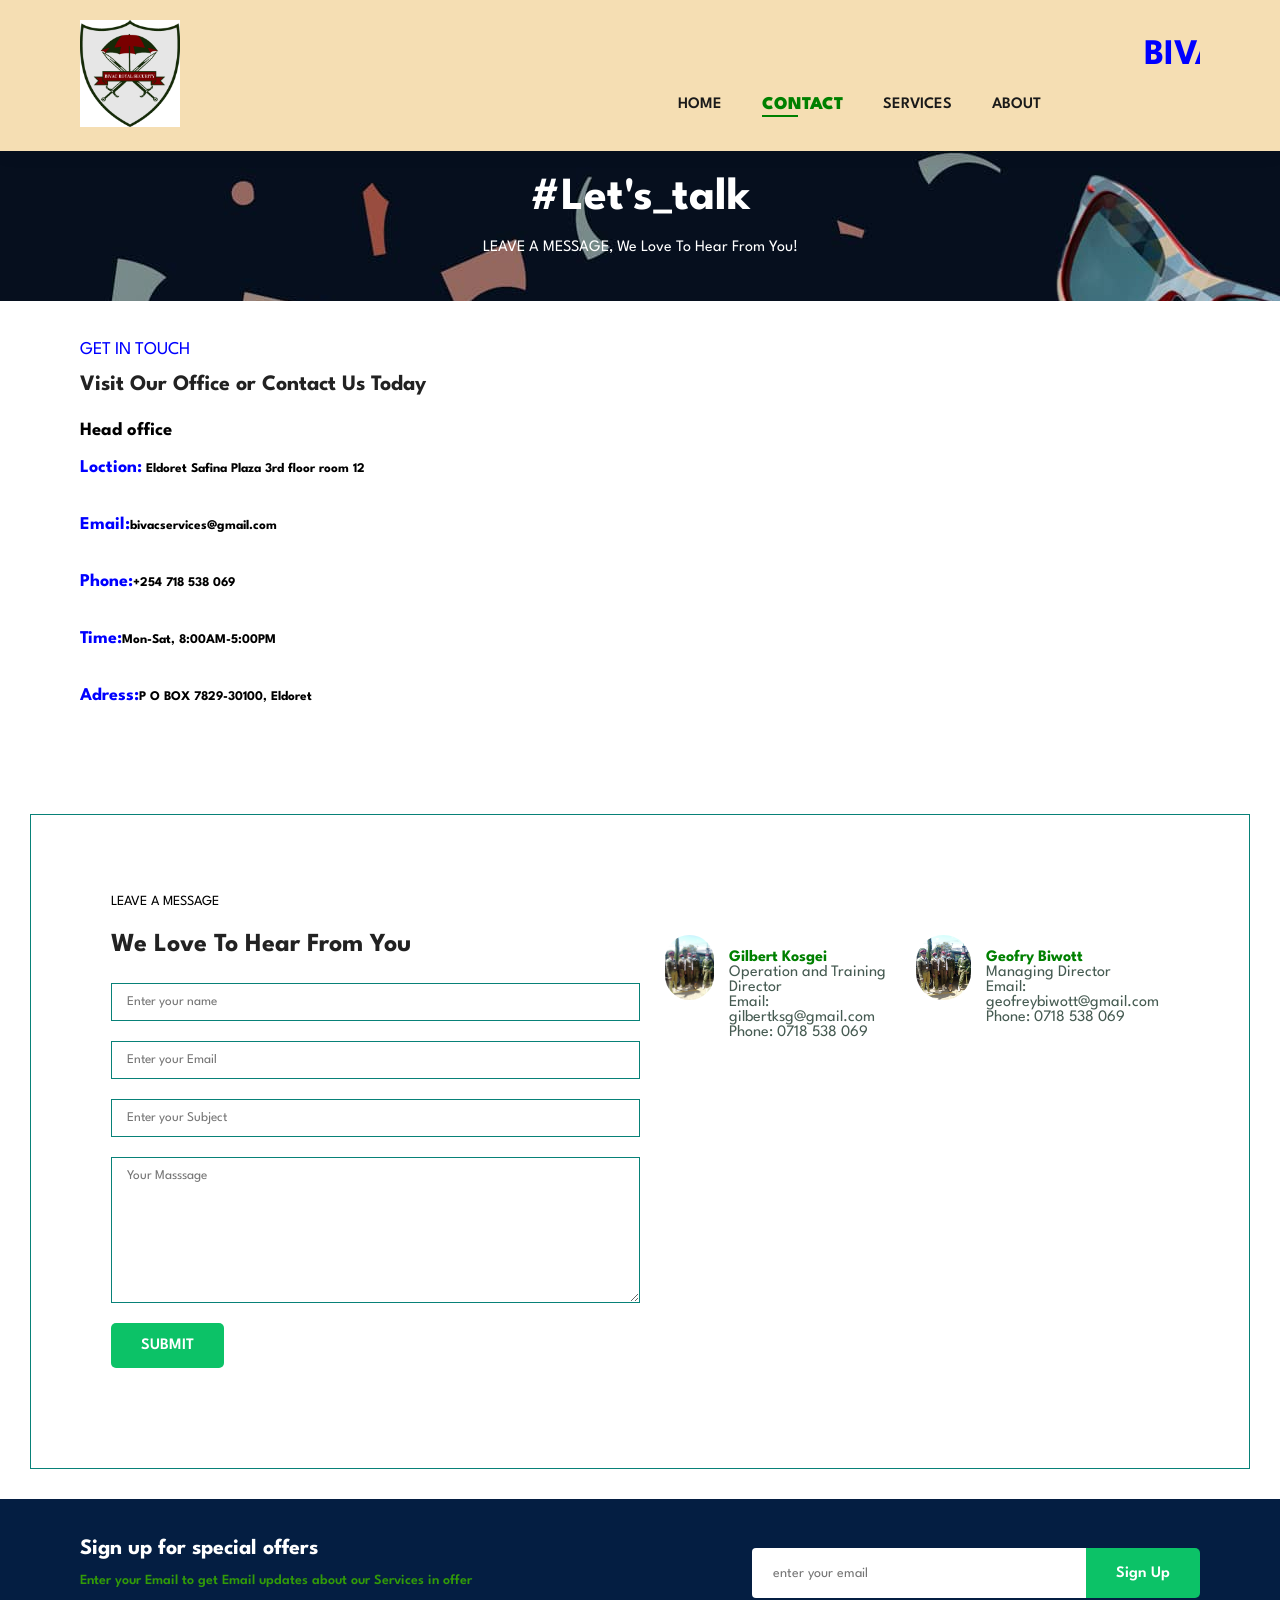
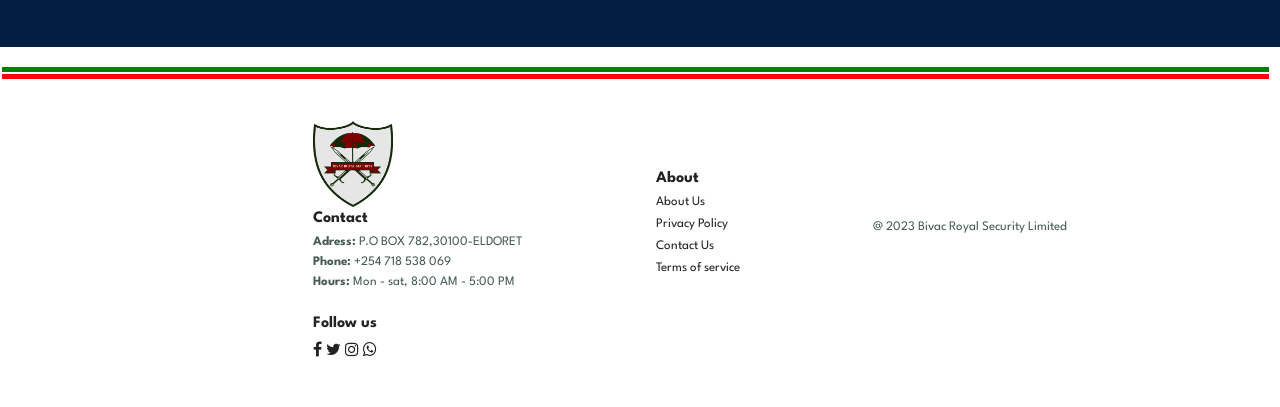
<file: contact.html>
<!DOCTYPE html>
<html lang="en">
<head>
	<meta charset="UTF-8">
	<meta http-equiv="X-UA-Compatible" content="IE=edge">
	<meta name="viewport" content="width=device-width, initial-scale=1.0">
	<title>BIVAC ROYAL SECURITY SERVICES</title>
	<link rel="stylesheet" href="index.css">
	<link rel="stylesheet" href="https://cdnjs.cloudflare.com/ajax/libs/font-awesome/4.7.0/css/font-awesome.min.css">
	

</head>
<body>

	<section id="header">
	<a href="#"> <img src="images/logo.jpg" alt="logo" class="logo"> </a>
	<div>
		<marquee><h3 class="head">BIVAC ROYAL SECURITY</h3></marquee>
		<ul id="navbar">
			<li><a  href="index.html">HOME</a></li>
			<li><a class="active" href="contact.html">CONTACT</a></li>
			<li><a href="services.html">SERVICES</a></li>
			<li><a  href="about.html">ABOUT</a></li>
			<button id="btn"><i class="fa fa-close"></i></button>
		</ul>
	</div>
	<div id="mobile">
		<i id="bar" class="fa fa-bars"></i>
	</div>
	</section>

	<section id="page-header" class="about-header">
	<h2>#Let's_talk</h2>
    <P>LEAVE A MESSAGE, We Love To Hear From You!</P>	
	</section>


	<section id="contact-details" class="section-p1">
        <div class="details">
            <span>GET IN TOUCH</span>
            <h2>Visit Our Office or Contact Us Today</h2>
            <h3>Head office</h3>
            <div>
                <li>
                    <h5> <span>Loction:</span> Eldoret Safina Plaza 3rd floor room 12</h5> 
                </li>
                <li>
                    <h5> <span>Email:</span>bivacservices@gmail.com</h5>
                </li>
                <li>
                    <h5> <span>Phone:</span>+254 718 538 069</h5>  
                </li>
                <li>
                    <h5> <span>Time:</span>Mon-Sat, 8:00AM-5:00PM</h5>
                </li>
                <li>
                    <h5> <span>Adress:</span>P O BOX 7829-30100, Eldoret</h5>
                </li>
            </div>
        </div>
        <div class="map">
            <iframe src="https://www.google.com/maps/embed?pb=!1m18!1m12!1m3!1d127669.09009932274!2d35.199170938538785!3d0.5119277801371441!2m3!1f0!2f0!3f0!3m2!1i1024!2i768!4f13.1!3m3!1m2!1s0x178101ae37f9f535%3A0xe2db337df0fc0820!2sEldoret!5e0!3m2!1sen!2ske!4v1676639244586!5m2!1sen!2ske" width="600" height="450" style="border:0;" allowfullscreen="" loading="lazy" referrerpolicy="no-referrer-when-downgrade"></iframe>
        </div>
	</section>

	<section id="form-details">
		<form onsubmit="sendEmail(); reset(); return false;">
			<span>LEAVE A MESSAGE</span>
			<h2>We Love To Hear From You</h2>
			<input id="name" type="text" placeholder="Enter your name" required>
			<input id="email" type="email" placeholder="Enter your Email" required>
			<input id="message" type="text" placeholder="Enter your Subject" required>
			<textarea col="30" rows="10" placeholder="Your Masssage"></textarea>
			<button type="submit" class="normal">SUBMIT</button>
		</form>
		<div class="people">
			<img src="images/image2.jpeg" alt="">
			<p><span>Gilbert Kosgei</span>Operation and Training Director <br> Email: gilbertksg@gmail.com<br> Phone: 0718 538 069</p>
		</div>
		<div class="people">
			<img src="images/image2.jpeg" alt="">
			<p><span>Geofry Biwott</span>Managing Director <br> Email: geofreybiwott@gmail.com<br> Phone: 0718 538 069</p>
		</div>
	</section>

    <section id="newsletter" class="section-p1">
		<div class="newstext">
			<h4>Sign up for special offers</h4>
			<p>Enter your Email to get Email updates about our Services in offer</p>
		</div>
		<div id="mail" class="form">
			<input type="text" placeholder="enter your email">
			<button type="submit" class="normal">Sign Up</button>
		</div>
			
		</div>
		
			
	</section>

		<div class="zero"></div>
		<div class="two"></div>

	<footer class="section-p1">
		<div class="col">
			<img class="logo2" src="images/logo.jpg">
			<h4>Contact</h4>
			<p><strong>Adress: </strong >P.O BOX 782,30100-ELDORET</p>
			<p><strong>Phone:</strong>  +254 718 538 069</p>
			<p><strong>Hours:</strong> Mon - sat, 8:00 AM - 5:00 PM</p>
		
        <div class="follow">
			<h4>Follow us</h4>
			<div class="icon">
				<a href="#" class="fa fa-facebook"></a>
				<a href="#" class="fa fa-twitter"></a>
				<a href="#" class="fa fa-instagram"></a>
				<a href="#" class="fa fa-whatsapp"></a>
			</div>
		
		</div>
	</div>

	<div class="colum">
		<h4>About</h4>
		<a href="About.html">About Us</a>
		<a href="#">Privacy Policy</a>
		<a href="contact.html">Contact Us</a>
		<a href="terms.html">Terms of service</a>
	</div>

	<div class="copyright">
		<p>@ 2023 Bivac Royal Security Limited</p>
	</div>
	 </footer>
	 

	<script src="script.js"></script>
	<script src=" https://smtpjs.com/v3/smtp.js"></script>
</body>
</html>
</file>
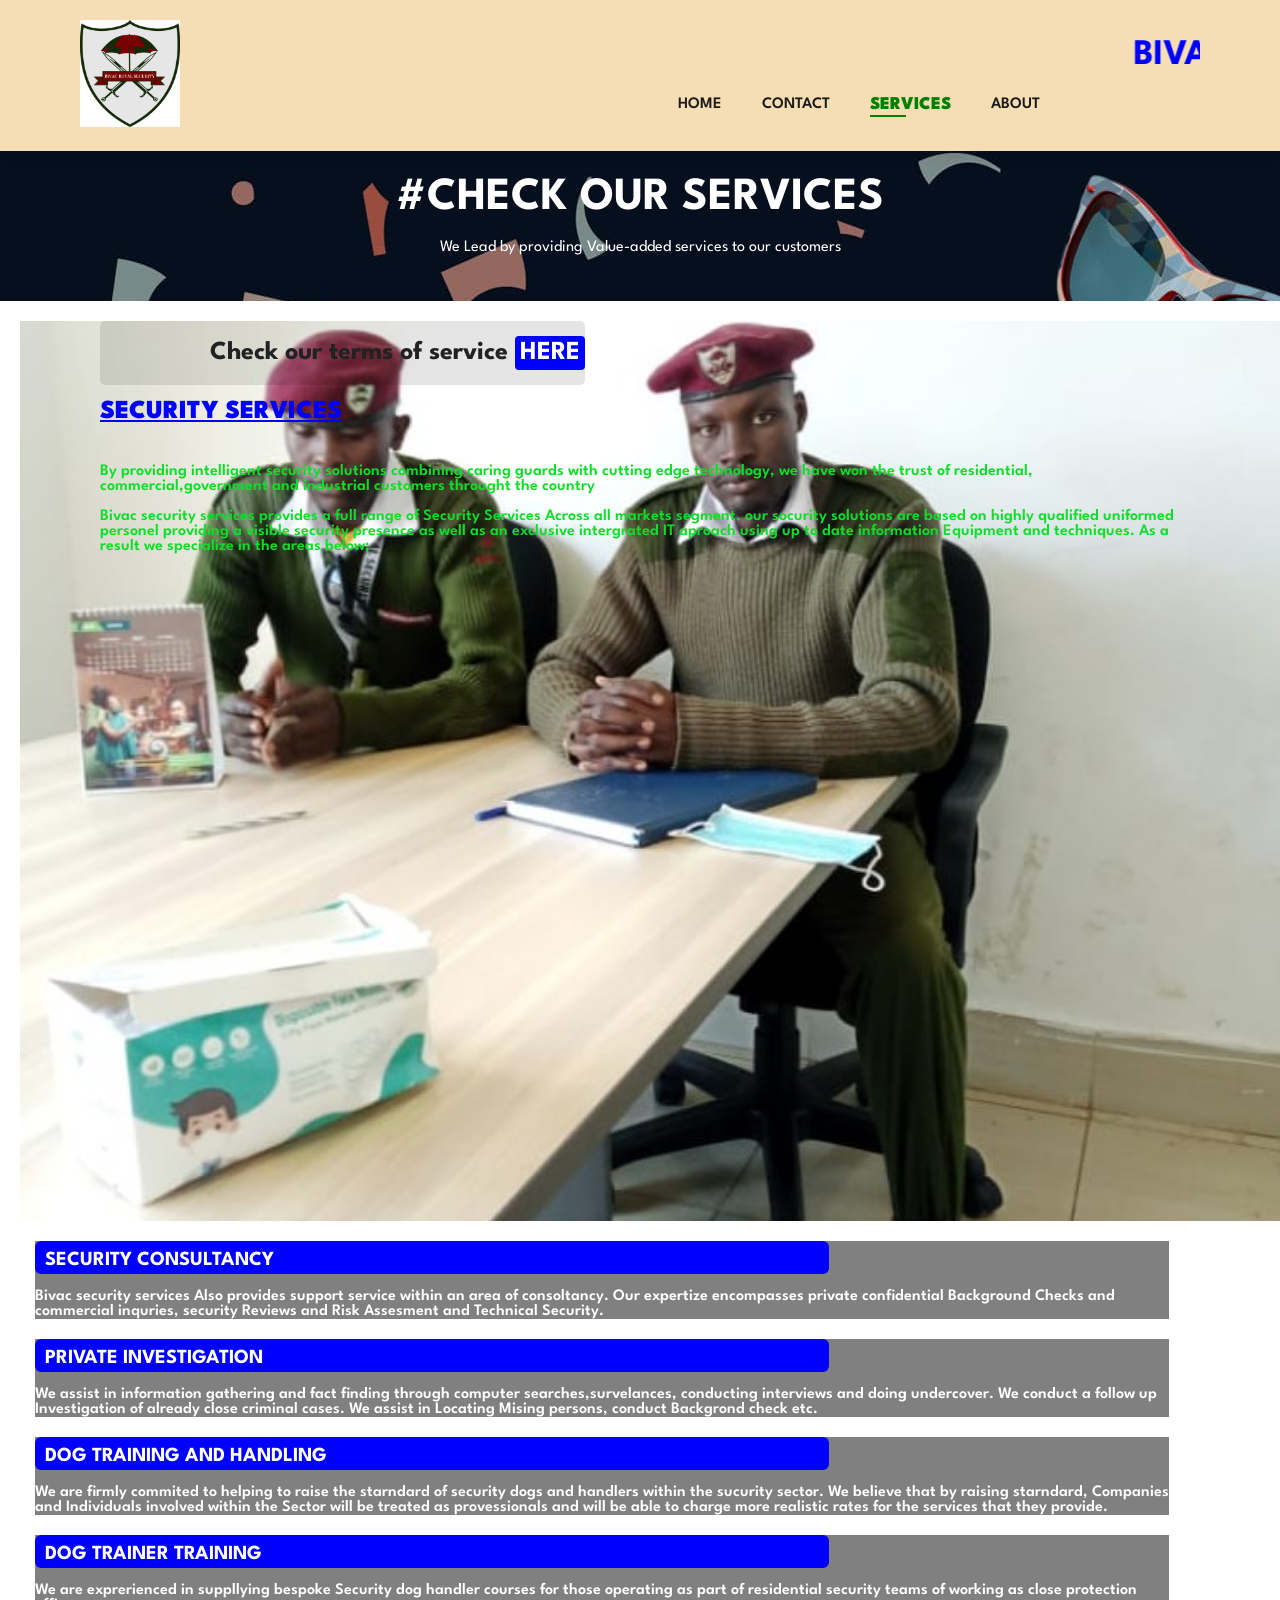
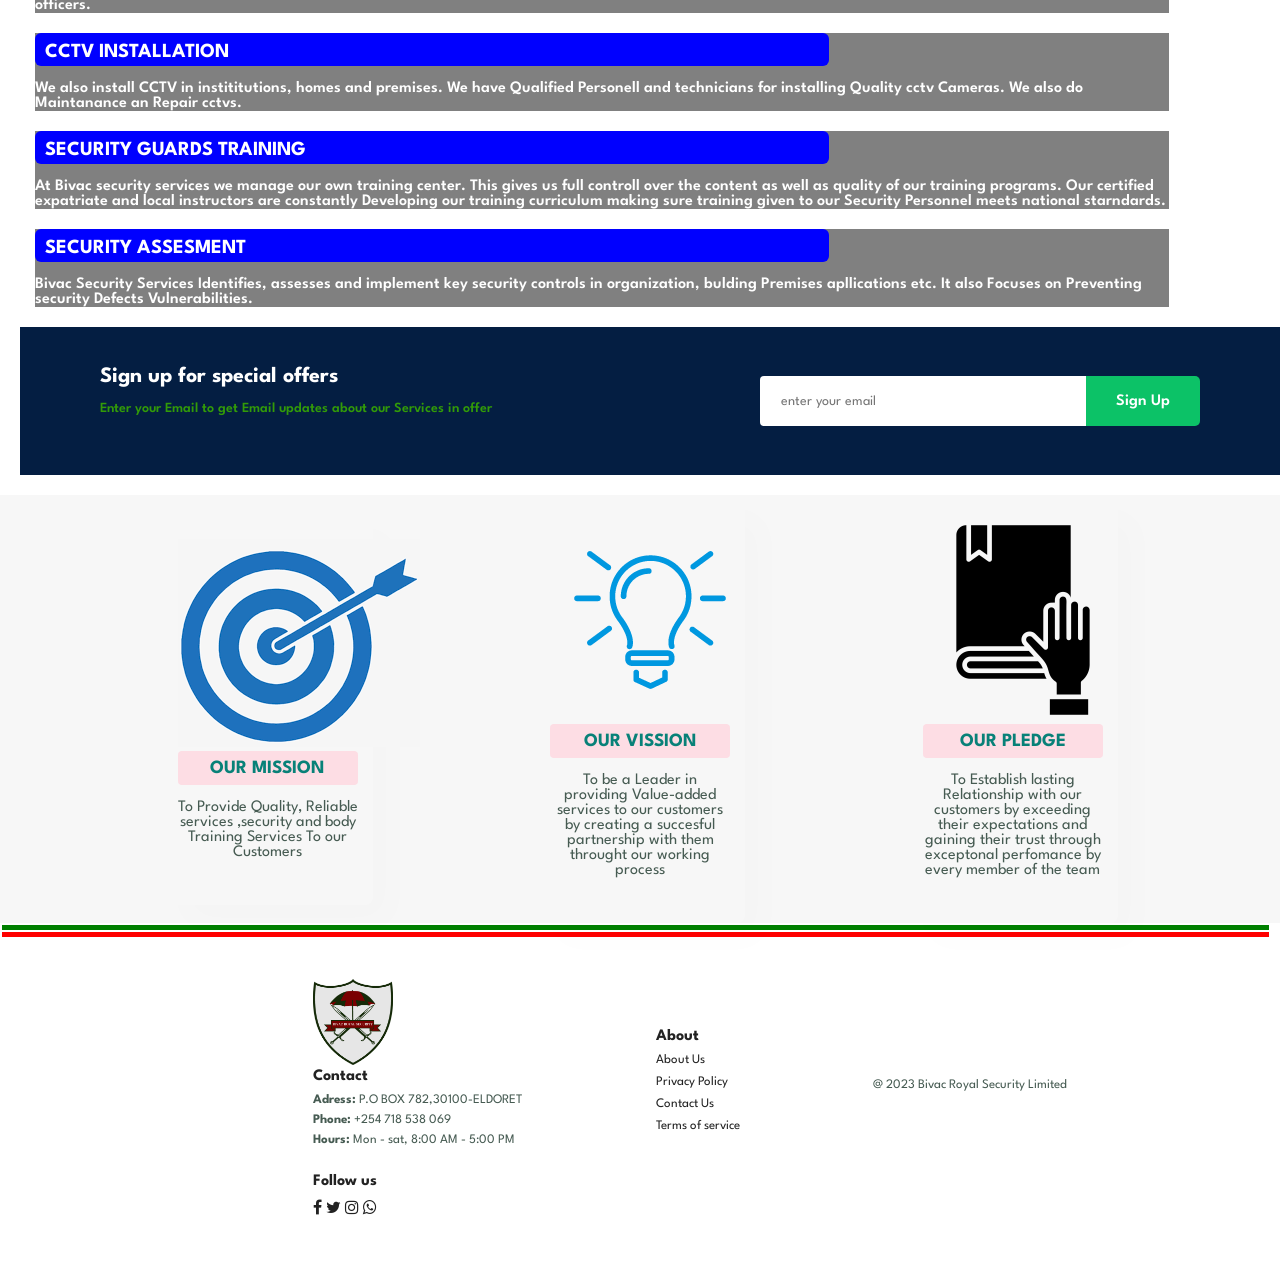
<file: services.html>
<!DOCTYPE html>
<html lang="en">
<head>
	<meta charset="UTF-8">
	<meta http-equiv="X-UA-Compatible" content="IE=edge">
	<meta name="viewport" content="width=device-width, initial-scale=1.0">
	<title>BIVAC ROYAL SECURITY SERVICES</title>
	<link rel="stylesheet" href="index.css">
	<link rel="stylesheet" href="https://cdnjs.cloudflare.com/ajax/libs/font-awesome/4.7.0/css/font-awesome.min.css">
	<link rel="stylesheet" href="https://cdnjs.cloudflare.com/ajax/libs/font-awesome/4.7.0/css/font-awesome.min.css">

</head>
<body>

	<section id="header">
	<a href="#"> <img src="images/logo.jpg" alt="logo" class="logo"> </a>
	<div>
		<marquee><h3 class="head">BIVAC ROYAL SECURITY</h3></marquee>
		<ul id="navbar">
			<li><a  href="index.html">HOME</a></li>
			<li><a href="contact.html">CONTACT</a></li>
			<li><a class="active" href="services.html">SERVICES</a></li>
			<li><a  href="about.html">ABOUT</a></li>
			<button id="btn"><i class="fa fa-close"></i></button>
		</ul>
	</div>
	<div id="mobile">
		<i id="bar" class="fa fa-bars"></i>
	</div>
	</section>

	<section id="page-header" class="about-header">
	<h2>#CHECK OUR SERVICES</h2>
		<p>We Lead by providing Value-added services to our customers</p>
	</section>

    <section id="services">
	<div class="service-head">
		<div class="check">
		<h1 >Check our terms of service <a href="terms.html">HERE</a></h1>
	</div>
        <h2>SECURITY SERVICES</h2>
	
        <P  style="color: rgb(13, 223, 41);">By providing intelligent security solutions combining  caring guards with cutting edge technology, we have won
            the trust of residential, commercial,government and industrial customers throught the country
            <br><br>
            Bivac security services provides a full range of Security Services Across all markets segment. our socurity
             solutions are based on highly qualified uniformed personel providing a visible security presence
             as well as an exclusive intergrated IT aproach using up to date information Equipment and techniques.
             As a result we specialize in the areas below;
        </P>
	</div>
        <div class="services-list">
            <h4>SECURITY CONSULTANCY</h4>
            <P> Bivac security services Also provides support service within an area of consoltancy. Our expertize 
                encompasses private confidential Background Checks and commercial inquries, security Reviews and Risk Assesment
                and Technical Security.
            </P>
        </div>
        <div class="services-list">
            <h4>PRIVATE INVESTIGATION</h4>
            <P> We assist in information gathering and fact finding through computer searches,survelances, conducting interviews and doing undercover.
                We conduct a follow up Investigation of already close criminal cases. We assist in Locating Mising persons, conduct Backgrond check etc.

            </P>
        </div>
        <div class="services-list">
            <h4>DOG TRAINING AND HANDLING</h4>
            <P> We are firmly commited to helping to raise the starndard of security dogs and handlers within the sucurity 
                sector. We believe that by raising starndard, Companies and Individuals involved within the Sector will be treated
                as provessionals and will be able to charge more realistic rates for the services that they provide.
            </P>
        </div>
        <div class="services-list">
            <h4>DOG TRAINER TRAINING</h4>
            <P> We are exprerienced in suppllying bespoke Security dog handler courses for those operating as part of
				residential security teams of working as close protection officers.

            </P>
        </div>
        <div class="services-list">
            <h4>CCTV INSTALLATION</h4>
            <P> We also install CCTV in instititutions, homes and premises. We have Qualified Personell
				and technicians for installing Quality cctv Cameras. We also do Maintanance an Repair cctvs.
            </P>
        </div>
        <div class="services-list">
            <h4>SECURITY GUARDS TRAINING</h4>
            <P> At Bivac security services we manage our own training center. This gives us full controll over 
                the content as well as quality of our training programs. Our certified expatriate and local instructors
                are constantly Developing our training curriculum making sure training given to our Security Personnel
                meets national starndards.
            </P>
        </div>
        <div class="services-list">
            <h4>SECURITY ASSESMENT</h4>
            <P> Bivac Security Services Identifies, assesses and implement key security controls in organization, bulding 
                Premises apllications etc. It also Focuses on Preventing security Defects Vulnerabilities.
            </P>
        </div>

		<section id="newsletter" class="section-p1">
		<div class="newstext">
			<h4>Sign up for special offers</h4>
			<p>Enter your Email to get Email updates about our Services in offer</p>
		</div>
		<div class="form">
			<input type="text" placeholder="enter your email">
			<button class="normal">Sign Up</button>
		</div>
	 </section>
        
    </section>

    <section id="mission">
		<div class="fe-box">
			<img class="mis" src="images/mission.png">
			<h3>OUR MISSION</h3>
			<P>To Provide Quality, Reliable services
				,security and body Training Services To our Customers
			</P>
		</div>
		<div class="fe-box">
			<img src="images/vission.jpg">
			<h3>OUR VISSION</h3>
			<p>To be a Leader in providing Value-added services to our customers by creating a 
				succesful partnership with them throught our working process
			</p>
			
		</div>
		<div class="fe-box">
			<img src="images/pledge.png">
			<h3>OUR PLEDGE</h3>
			<p>To Establish lasting Relationship with our customers by exceeding their expectations
				and gaining their trust through exceptonal perfomance by every member of the team
			</p>
			
	</section>

	<div class="zero"></div>
		<div class="two"></div>

	 <footer class="section-p1">
		<div class="col">
			<img class="logo2" src="images/logo.jpg">
			<h4>Contact</h4>
			<p><strong>Adress:</strong> P.O BOX 782,30100-ELDORET</p>
			<p><strong>Phone:</strong>  +254 718 538 069</p>
			<p><strong>Hours:</strong> Mon - sat, 8:00 AM - 5:00 PM</p>
		
        <div class="follow">
			<h4>Follow us</h4>
			<div class="icon">
				<a href="#" class="fa fa-facebook"></a>
				<a href="#" class="fa fa-twitter"></a>
				<a href="#" class="fa fa-instagram"></a>
				<a href="https://wa.link/ylx8cw" class="fa fa-whatsapp"></a>
			</div>
		
		</div>
	</div>

	<div class="colum">
		<h4>About</h4>
		<a href="About.html">About Us</a>
		<a href="#">Privacy Policy</a>
		<a href="contact.html">Contact Us</a>
		<a href="terms.html">Terms of service</a>
	</div>

	<div class="copyright">
		<p>@ 2023 Bivac Royal Security Limited</p>
	</div>
	 </footer>
	 
	 

	<script src="script.js"></script>
</body>
</html>
</file>
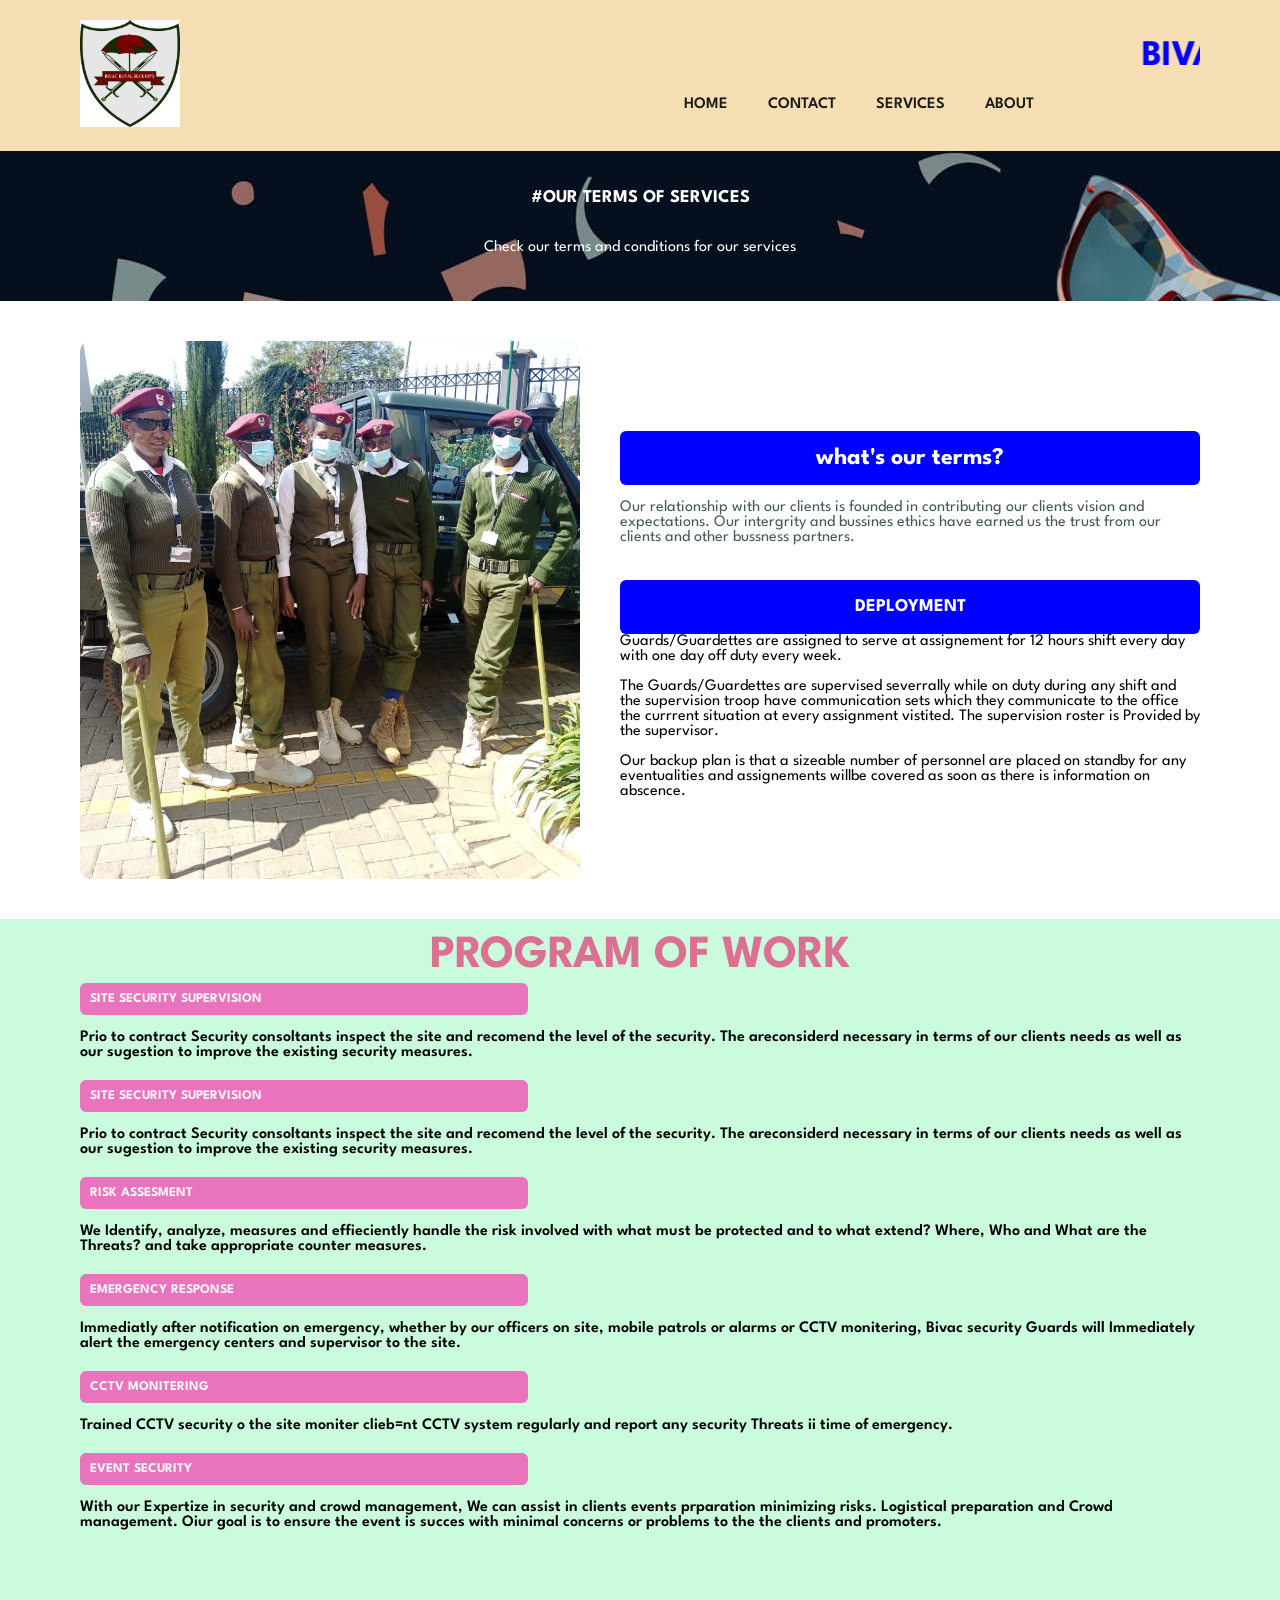
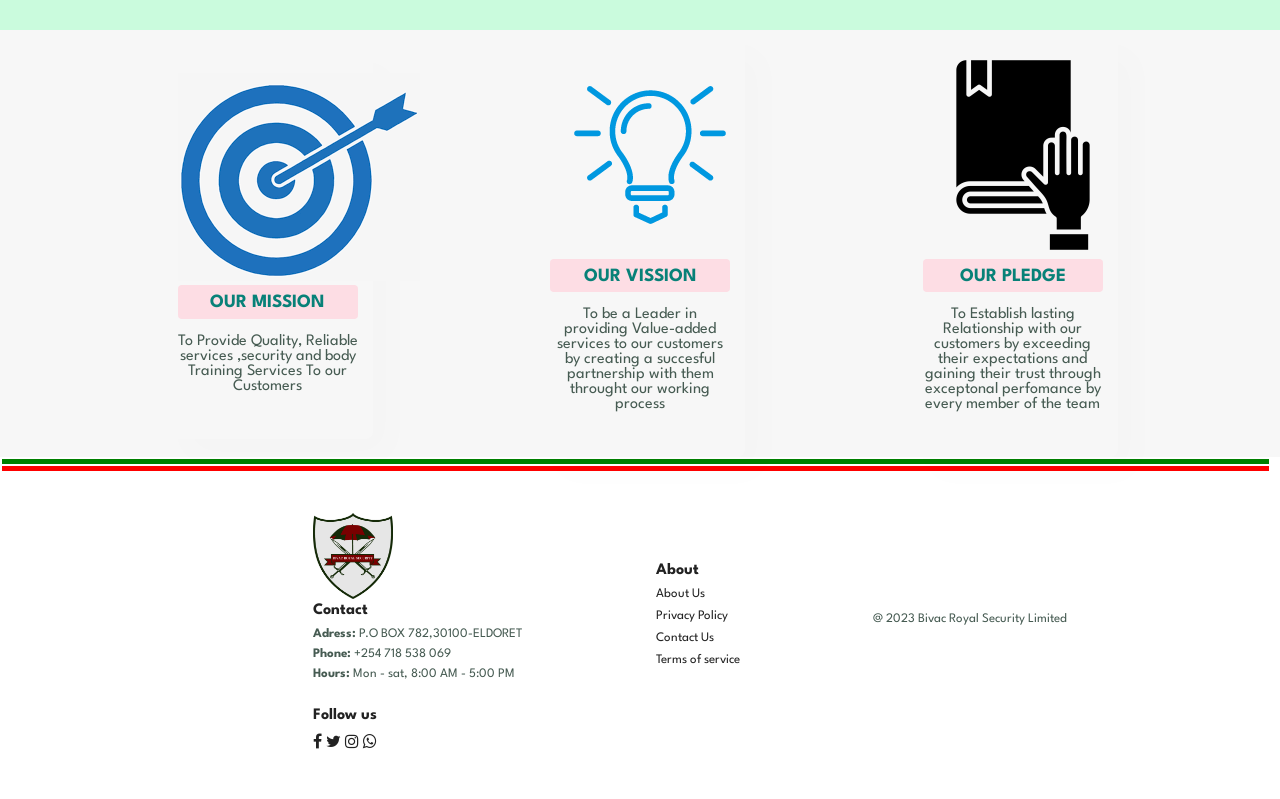
<file: terms.html>
<!DOCTYPE html>
<html lang="en">
<head>
	<meta charset="UTF-8">
	<meta http-equiv="X-UA-Compatible" content="IE=edge">
	<meta name="viewport" content="width=device-width, initial-scale=1.0">
	<title>BIVAC ROYAL SECURITY SERVICES</title>
	<link rel="stylesheet" href="index.css">
	<link rel="stylesheet" href="https://cdnjs.cloudflare.com/ajax/libs/font-awesome/4.7.0/css/font-awesome.min.css">
	<link rel="stylesheet" href="https://cdnjs.cloudflare.com/ajax/libs/font-awesome/4.7.0/css/font-awesome.min.css">

</head>
<body>

	<section id="header">
	<a href="#"> <img src="images/logo.jpg" alt="logo" class="logo"> </a>
	<div>
		<marquee><h3 class="head">BIVAC ROYAL SECURITY</h3></marquee>
		<ul id="navbar">
			<li><a  href="index.html">HOME</a></li>
			<li><a href="contact.html">CONTACT</a></li>
			<li><a href="services.html">SERVICES</a></li>
			<li><a  href="about.html">ABOUT</a></li>
			<button id="btn"><i class="fa fa-close"></i></button>
		</ul>
	</div>
	<div id="mobile">
		<i id="bar" class="fa fa-bars"></i>
	</div>
	</section>

	<section id="page-header" class="terms-header">
	<h2 style="font-size: 18px;">#OUR TERMS OF SERVICES</h2>
    <P>Check our terms and conditions for our services</P>
		
	</section>


	<section id="terms-head" class="section-p1">
        <img src="images/image21.jpeg" alt="our guards">
        <div class="div1">
            <h2 style="font-size: 24px;">what's our terms?</h2>
            <p> Our relationship with our clients is founded in contributing our clients vision and expectations.
				Our intergrity and bussines ethics have earned us the trust from our clients and other bussness partners. <br> 
				<br>
				
				<h2 style="font-size: 18px;">DEPLOYMENT</h2>
	Guards/Guardettes are assigned to serve at assignement for 12 hours shift every day with one day off duty every week. 
	<br>
	<br>
	The Guards/Guardettes are supervised severrally while on duty during any shift and the supervision troop
	have communication sets which they communicate to the office the currrent situation at every assignment vistited.
	The supervision roster is Provided by the supervisor.
	<br>
	<br>
	Our backup plan is that a sizeable number of personnel are placed on standby for any eventualities
	and assignements willbe covered as soon as there is information on abscence.
</p>
        </div>
	</section>

	<section id="program-work">
		<h2>PROGRAM OF WORK</h2>
		<div class="program">
			<h5>SITE SECURITY SUPERVISION</h5>
			<P>Prio to contract Security consoltants inspect the site and recomend the level of the security.
				The areconsiderd necessary in terms of our clients needs as well as our sugestion to improve the 
				existing security measures.
			</P>
		</div>
		<div class="program">
			<h5>SITE SECURITY SUPERVISION</h5>
			<P>Prio to contract Security consoltants inspect the site and recomend the level of the security.
				The areconsiderd necessary in terms of our clients needs as well as our sugestion to improve the 
				existing security measures.
			</P>
		</div>
		<div class="program">
			<h5>RISK ASSESMENT</h5>
			<P>We Identify, analyze, measures and effieciently handle the risk involved with what must be protected 
				and to what extend? Where, Who and What are the Threats? and take appropriate counter measures.
			</P>
		</div>
		<div class="program">
			<h5>EMERGENCY RESPONSE</h5>
			<P>Immediatly after notification on emergency, whether by our officers on site, mobile patrols or alarms 
				or CCTV monitering, Bivac security Guards will Immediately alert the emergency centers and supervisor to the site.
			</P>
		</div>
		<div class="program">
			<h5>CCTV MONITERING</h5>
			<P>Trained CCTV security o the site moniter clieb=nt CCTV system regularly and report any security Threats
				ii time of emergency.
			</P>
		</div>
		<div class="program">
			<h5>EVENT SECURITY</h5>
			<P>With our Expertize in security and crowd management, We can assist in clients events prparation minimizing risks.
				Logistical preparation and Crowd management. Oiur goal is to ensure  the event is succes with minimal concerns
				or problems to the the clients and promoters.
			</P>
		</div>
	</section>
	

	
    <section id="mission">
		<div class="fe-box">
			<img class="mis" src="images/mission.png">
			<h3>OUR MISSION</h3>
			<P>To Provide Quality, Reliable services
				,security and body Training Services To our Customers
			</P>
		</div>
		<div class="fe-box">
			<img src="images/vission.jpg">
			<h3>OUR VISSION</h3>
			<p>To be a Leader in providing Value-added services to our customers by creating a 
				succesful partnership with them throught our working process
			</p>
			
		</div>
		<div class="fe-box">
			<img src="images/pledge.png">
			<h3>OUR PLEDGE</h3>
			<p>To Establish lasting Relationship with our customers by exceeding their expectations
				and gaining their trust through exceptonal perfomance by every member of the team
			</p>
			
	</section>

	<div class="zero"></div>
		<div class="two"></div>

	 <footer class="section-p1">
		<div class="col">
			<img class="logo2" src="images/logo.jpg">
			<h4>Contact</h4>
			<p><strong>Adress:</strong> P.O BOX 782,30100-ELDORET</p>
			<p><strong>Phone:</strong>  +254 718 538 069</p>
			<p><strong>Hours:</strong> Mon - sat, 8:00 AM - 5:00 PM</p>
        <div class="follow">
			<h4>Follow us</h4>
			<div class="icon">
				<a href="#" class="fa fa-facebook"></a>
				<a href="#" class="fa fa-twitter"></a>
				<a href="#" class="fa fa-instagram"></a>
				<a href="#" class="fa fa-whatsapp"></a>
			</div>
		</div>
	</div>

	<div class="colum">
		<h4>About</h4>
		<a href="About.html">About Us</a>
		<a href="#">Privacy Policy</a>
		<a href="contact.html">Contact Us</a>
		<a href="terms.html">Terms of service</a>
	</div>

	<div class="copyright">
		<p>@ 2023 Bivac Royal Security Limited</p>
	</div>
	 </footer>
	 
	 

	<script src="script.js"></script>
</body>
</html>
</file>
<file: index.css>
@import url("https://fonts.googleapis.com/css?family=Spartan:wght@100;200;300;400;500;600;700;800;900&display=swap");
*{
    margin: 0;
    padding: 0;
    box-sizing: border-box;
    font-family: 'spartan', sans-serif;
}
h1{
    font-size: 50px;
    line-height: 64px;
    color: #222;
}
h2{
    font-size: 46px;
    line-height: 54px;
    color: #222;
}
h4{
    font-size: 20px;
    color: #222;
    

}
h6{
    font-weight: 700;
    font-size: 12;
}
p{
    font-size: 16;
    color: #465b52;
    margin: 15px 0 20px 0;
}
.section-p1{

    padding: 40px 80px;
}
.section-m1{
    margin: 40px 0;
}
body{
    width: 100%;
}
#mobile{
    display: none;
    align-items: center;
}

#btn{
    display: none;
}
#header{
    display: flex;
    justify-content: space-between;
    align-items: center;
    padding: 20px 80px;
    background: wheat;
    box-shadow: 0 5px 15px rgb(0,0,0,0.06);
    position: sticky;
    top: 0;
    left: 0;
}
.logo{
    width: 100px;
    
}
#navbar{
    display: flex;
    justify-content: center;
    align-items: center;
}
#navbar li{
    list-style: none;
    padding: 0 20px;
    position: relative;
}
#navbar li a{
    text-decoration: none;
    font-size: 16px;
    font-weight: 600;
    color: #1a1a1a;
    transition: 0.3s ease;
}
#navbar li a:hover,
#navbar li a.active
{
    color: green;
    font-weight: 900;
    font-size: 18px;

}
#navbar li a.active::after
{
    content: "";
    width: 30%;
    height: 2px;
    background: green;
    position: absolute;
    bottom: -4px;
    left: 20px;

}
#navbar.active{
    right: 0;
}
.head{
    color: blue;
    margin-right: 300px;
    font-size: 36px;
    margin-bottom: 20px;
    padding-left: 0;
   
}


#hero{
background-image: url(images/image3.jpeg);
background-size: cover;
height: 90vh;
width: 100%;
padding: 0 80px;

display: flex;
justify-content: center;
align-items: flex-start;
flex-direction: column;
}

#hero h4{
    color: rgb(247, 242, 242);
     
    padding-bottom: 30px;
    font-weight: bold;
    font-size: 30px;
    
}
#hero p{
    color: rgb(223, 58, 86);
    font-size: 18px;
    font-weight: bold;
}

#hero button{
    font-size: 14px;
    font-weight: 900;
    padding: 15px 30px;
    color: #000;
    background-color: #fff;
    border-radius: 5px;
    cursor: pointer;
    border: none;
    outline: none;
    transition: 0.2s;
}
#hero button:hover{
    background-color: #0cc267;
    color: white;
}

.par{
    background-color: rgba(61, 12, 151, 0.5);
    border-radius: 8px;
    text-align: center;
    justify-content: center;
    width: 500px;
    height: 250px;
    
}

#feature{
    display: flex;
    align-items: center;
    justify-content: space-between;
    flex-wrap: wrap;
}

#feature .fe-box{
    width: 210px;
    text-align: center;
    padding: 25px 15px;
    box-shadow: 20px 20px 34px rgba(0,0,0,0.03);
    border: ipx solid #cce7d0;
    border-radius: 8px;
    margin: 15px 0;

}

#feature .fe-box:hover{
    box-shadow: 10px 10px 54px rgba(26, 17, 197, 1);
}

#feature .fe-box h6{
    padding: 9px 8px 6px 8px;
    line-height: 1;
    border-radius: 4px;
    color: #088178;
    background-color: #fddde4;
}
#feature .fe-box img{
    width: 100%;
    margin-bottom: 5px;
}

#banner{
    display: flex;
    
    align-items: center;
    background-color: #041e42;
    background-position: 20% 30%;
    margin-bottom: 20px;
    height: 60vh;
    flex-direction: column;
}
#banner h4{
    color: #fff;
    font-size: 22px;
    padding-left: 50px;
    margin-top: 80px;

}
#banner h2{
    color: #5f06c5;
    font-size: 32px;
    font-weight: 900;
    padding: 10px 0;

}
#banner span{
    color: #0cc267;
    

}
button.normal{
    font-size: 16px;
    font-weight: 600;
    padding: 15px 30px;
    color: #000;
    background-color: #fff;
    border-radius: 5px;
    cursor: pointer;
    border: none;
    outline: none;
    transition: 0.2s;

}
#banner button:hover{
    background-color: #0cc267;
    color: white;
}
#newsletter{
    display: flex;
    justify-content: space-between;
    align-items: center;
    background-color: #041e42;
    background-position: 20% 30%;
    margin-bottom: 20px;
}

#newsletter h4{
    font-size: 22px;
    font-weight: 700;
    color: white;
}

#newsletter p{
    font-size: 14px;
    font-weight: 600;
    color: rgb(50, 155, 8);
}

#newsletter input{
    height: 3.125rem;
    padding: 0 1.25rem;
    font-size: 14px;
    width: 100%;
    border: 1px solid transparent;
    border-radius: 4px;
    outline: none;
    border-top-right-radius: 0;
    border-bottom-right-radius: 0;
}
#newsletter button{
    background-color: #0cc267;
    color: #fff;
    white-space: nowrap;
    border-top-left-radius: 0;
    border-bottom-left-radius: 0;
}

#newsletter .form{
    display: flex;
    width: 40%;
    
}
.logo2{
    width: 80px;
}
footer{
    display: flex;
    flex-wrap: wrap;
    justify-content: space-evenly;
    margin-left: 100px;
}
footer .colum{
     display: flex;
     flex-direction: column;
     margin-top: 50px;
}

footer h4{
    font-size: 16px;
    padding-bottom: 10px;
}
footer p{
    font-size: 13px;
    margin: 0 0 8px 0;
    
    
}
footer a{
    font-size: 13px;
    text-decoration: none;
    color: #222;
    margin-bottom: 10px;
}
footer .follow{
    padding-top: 20px;
}
footer .follow i{
    color: green;
    padding-right: 4px;
    cursor: pointer;
}
.copyright{
    margin-top: 100px;
}
footer .follow i:hover,
footer a:hover{
    color: blue;
}
.zero{
    background-color: green;
    width: 99%;
    height: 5px;
    padding-left: 10px;
    margin: 2px;

}
.two{
    background-color: red;
    width: 99%;
    height: 5px;
    padding-left: 10px;
    margin: 2px;

}



/* media Quary */


@media (max-width:799px)
/* home page */
{
    #navbar{
        display: flex;
        flex-direction: column;
        align-items: flex-start;
        justify-content: flex-start;
        position: fixed;
        top: 0;
        right: -300px;
        height: 100vh;
        width: 300px;
        background-color: #cce7d0;
        box-shadow: 0 40px 60px rgba(0,0,0,0.1);
        padding: 80px 0 0 10px;
        transition: 0.3s;
    }
    #navbar li{
        margin-bottom: 20px;
    }
  #mobile{
    display: flex;
    align-items: center;

    }
    #mobile i{
        color: rgb(0, 17, 255);
        font-size: 24px;
        padding-left: 20px;
    }
    #btn{
        position: absolute;
        top: 30px;
        left: 30px;
        color: red;
        font-size: 24px;
        display: initial;
    }
    #hero{
        height: 70vh;
        padding: 0 80px;
        background-position: left 30% right 30%;

    }
    #banner{
        height: 30vh;
    }
    #newsletter .form{
        width: 80%;
        
    }
    #newsletter{
        flex-direction: column;
    }

    
   

}

@media (max-width:477px) {
    #header{
        padding: 8px 20px;

    }
    #header .head{
        font-size: 16px;
        padding-left: 40px;
        
        word-wrap: initial;
        white-space: nowrap;
    }
    #header .logo{
        width: 70px;
        padding-left: 0;
    }
    #hero{
        padding: 0 20px;
        background-position: 55%;
       
        
        
    }
    #hero h4{
        font-size: 18px;
        padding-left: 0px;
        
    }
    #banner{
        height: 50vh;
    }
    #newsletter .form{
        width: 150%;  
    }
    #hero .par{
        margin-left: 0;
        width: 100%;
        height: 190px;
    }
   footer .copyright{
    text-align: start;
   }

   /*about page */
   #about-head{
    flex-direction: column;
    padding: 9px;
    

   }
   #about-head img{
    width: 100%;
    margin-top: 20px;
   }
   #about-head h2{
    white-space: nowrap;
    font-size: 20px;
   }
   #about-head .div1{
    padding-left: 0px;
   }
   #about-us .video {
    width: 100%;
    margin-top: 1px;
    border-radius: 10px;
    padding: 0;
    height: 100%;
 }
   #about-us h1{
    font-size: 23px;
   }


   /* service page */

.about-header h2{
   font-size: 24px;
   margin-bottom: 5px;
}


}
/* end of media Quary */

/* ABOUT PAGE */
 #page-header.about-header{
    background-image: url("images/abouth.jpg");
    width: 100%;
    height: 150px;
   padding-top: 20px;
 }
 #page-header h2{
    color: #fff;
    text-align: center;
    
 }
#page-header p{
    color: #fff;
    text-align: center;
}

 #about-head img{
      width: 50%;
      height: auto;
 }
 #about-head{
    display: flex;
    align-items: center;
 }
 #about-head h2{
    background-color: blue;
    color: white;
    border-radius: 6px;
    text-align: center;
 }
 #about-head div{
    padding-left: 40px;
    padding-top: 30px;
 }
 #about-us{
    text-align: center;
 }
 #about-us .video video{
    width: 70%;
    height: 100%;
    margin-top: 30px;
    border-radius: 20px;
 }
 #mission{
    display: flex;
    align-items: center;
    justify-content: space-evenly;
    flex-wrap: wrap;
    background-color: rgba(0,0,0,0.03);
    
}

#mission .fe-box{
    width: 210px;
    text-align: center;
    padding: 25px 15px;
    box-shadow: 20px 20px 34px rgba(0,0,0,0.01);
    border: ipx solid #cce7d0;
    border-radius: 8px;
    

}

#mission .fe-box:hover{
    box-shadow: 10px 10px 54px rgba(26, 17, 197, 1);
}

#mission .fe-box h3{
    padding: 9px 8px 6px 8px;
    line-height: 1;
    border-radius: 4px;
    color: #088178;
    background-color: #fddde4;
}
#misssion .fe-box img{
    width: 100%;
    margin-bottom: 5px;
}
#about-us h1{
    text-decoration: underline;
    color: #d10b85;
}


/* contact page */
#contact-details{
    display: flex;
    align-items: center;
    justify-content: space-between;
}
#contact-details li{
    list-style: none;
    margin-bottom: 40px;

}
#contact-details span{
    color: blue;
    font-size: 18px;
}
#contact-details h3{
    margin-bottom: 20px;
    margin-top: 10px;
    
}
#contact-details h2{
    font-size: 22px;
}
#contact-details .map{
    width: 60%;
    height: 400px;

}
#contact-details .map iframe{
    width: 100%;
    height: 100%;
}
#form-details{
    display: flex;
    flex-direction: row;
    justify-content: space-between;
    margin: 30px;
    padding: 80px;
    border: 1px solid #088178;
    
    width: 80%px;
    
    
}
#form-details form{
    width: 65%;
    display: flex;
    flex-direction: column;
    align-items: flex-start;

}
#form-details form span{
    font-size: 14px;
}
#form-details form h2{
    font-size: 26px;
    line-height: 35px;
    padding: 20px 0;
}
#form-details form input,#form-details form textarea
{
    width: 100%;
    padding: 12px 15px;
    outline: none;
    margin-bottom: 20px;
    border: 1px solid #088178;
}
#form-details form button{
    background-color: #0cc267;
    color: #fff;
    margin-bottom: 20px;
}
#form-details .people{
    padding-bottom: 25px;
    
}
#form-details .people img{
    width: 65px;
    height: 65px;
    object-fit: cover;
    margin-right: 15px;
    border-radius: 50px;
}
#form-details .people div p{
    margin: 0;
    font-size: 13px;
    line-height: 25px;
}
#form-details .people p span{
    display: block;
    font-size: 16px;
    font-weight: 700;
    color: green;
}
#form-details .people{
    padding-bottom: 25px;
    display: flex;
    flex-direction: row;
    align-items: flex-start; 
    padding-left: 25px;
    margin-top: 40px;
}
#form-details .people div{
    padding-bottom: 25px;
    display: flex;
    align-items: flex-start;
    
}


/* service  page */
#services{
    margin-left: 20px;
    padding-top: 20px;
    
}
.check{
background-color: rgba(0,0,0,0.1);
border-radius: 5px;
padding-left: 10%;

}
 .check h1{
font-size: 26px;
}
.check h1 a{
    text-decoration: none;
    background-color: blue;
    color: white;
    border-radius: 4px;
    height: 20px;
    padding: 5px;
}

#services .service-head{
    background-image: url("images/image41.jpeg");
    width: 100%;
    background-size: cover;
    height: 100vh;
   padding: 0 80px;
   display: flex;
   justify-content: flex-start;
   align-items: flex-start;
   flex-direction: column;
   background-repeat: no-repeat;
   margin-bottom: 20px;
    
}
#services img{
    width: 210px;
    text-align: center;
    padding: 25px 15px;
    box-shadow: 20px 20px 34px rgba(0,0,0,0.03);
    border: 1px solid #cce7d0;
    border-radius: 8px;
    margin: 15px 0;

}
#services img:hover{
    box-shadow: 10px 10px 54px rgba(26, 17, 197, 1);
    
}

#services h2{
    font-size: 26px;
    color: blue;
   margin-bottom: 10px;
   text-align: center;
   font-weight: 900;
   text-decoration: underline;
    
}
#services .service-head {
    font-weight: 600;
    color: rgb(221, 60, 60);
}
#services .services-list{
    background-color: grey;
    margin: 5px;
    width: 90%;
    margin-left: 15px;
}
#services .services-list h4{
    color: white;
    padding-top: 10px;
    padding-left: 10px;
    padding-bottom: 5px;
    background-color: blue;
    width: 70%;
    border-radius: 6px;
}
#services .services-list p{
    font-weight: 600;
    color: white;
}

/* media query contact page */

@media (max-width:477px){
#contact-details{
    display: block;
   padding-left: 10px;
   
   
    
}
#contact-details li{
    list-style: none;
    margin-bottom: 20px;

}
#contact-details span{
    color: blue;
    font-size: 18px;
    padding: 0;
}
#contact-details h3{
    margin-bottom: 10px;
    margin-top: 10px;
    
}
#contact-details h2{
    font-size: 18px;
    line-height: 24px;
}
#contact-details .map{
    width: 100%;
    height: 250px;

}
#contact-details .map iframe{
    width: 100%;
    height: 100%;
}
#form-details{
    display: block;
    flex-direction: column;
    margin: 5px;
    padding: 10px;
    
    
    
    
}
#form-details form{
  width: 100%;
  margin: 0;
}
#form-details form span{
    font-size: 14px;
}
#form-details form h2{
    font-size: 22px;
    line-height: 30px;
    padding: 16px 0;
}
#form-details form input,#form-details form textarea
{
    width: 95%;
    padding: 9px 10px;
    outline: none;
    margin-bottom: 20px;
    border: 1px solid #088178;
    
}
#form-details form button{
    background-color: #0cc267;
    color: #fff;
    margin-bottom: 20px;
}
#form-details .people{
    padding-bottom: 25px;
    
}
#form-details .people img{
    width: 65px;
    height: 65px;
    object-fit: cover;
    margin-right: 15px;
    border-radius: 50px;
}
#form-details .people div p{
    margin: 0;
    font-size: 13px;
    line-height: 25px;
}
#form-details .people p span{
    display: block;
    font-size: 16px;
    font-weight: 700;
    color: green;
}
#form-details .people{
    padding-bottom: 10px;
    display: flex;
    flex-direction: row;
    align-items: flex-start; 
    padding-left: 25px;
    margin-top: 20px;
}
#form-details .people div{
    padding-bottom: 25px;
    display: flex;
    align-items: flex-start; 
}
#about-us .video{
    width: 100%;
}

.check h1{
    font-size: 20px;
    line-height: 40px;
    
    }
    .check h1 a{
        text-decoration: none;
        background-color: blue;
        color: white;
        border-radius: 4px;
        height: 20px;
        padding: 5px;
    }
    #services h2 {
        font-size: 22px;
        margin-bottom: 5px;
        text-align: center;
        white-space: nowrap;
    }
   

}

@media (max-width:799px){

    #contact-details{
        display: block;
       padding-left: 20px;
       
       
        
    }
    #contact-details li{
        list-style: none;
        margin-bottom: 20px;
    
    }
    #contact-details span{
        color: blue;
        font-size: 18px;
        padding: 0;
    }
    #contact-details h3{
        margin-bottom: 10px;
        margin-top: 10px;
        
    }
    #contact-details h2{
        font-size: 18px;
        line-height: 24px;
    }
    #contact-details .map{
        width: 100%;
        height: 300px;
    
    }
    #contact-details .map iframe{
        width: 100%;
        height: 100%;
    }
    #form-details{
        display: block;
        flex-direction: column;
        margin: 5px;
        padding: 10px; 
        
    }
    #form-details form{
      width: 100%;
      margin: 0;
    }
    #form-details form span{
        font-size: 14px;
    }
    #form-details form h2{
        font-size: 22px;
        line-height: 30px;
        padding: 16px 0;
    }
    #form-details form input,#form-details form textarea
    {
        width: 95%;
        padding: 9px 10px;
        outline: none;
        margin-bottom: 20px;
        border: 1px solid #088178;
        
    }
    #form-details form button{
        background-color: #0cc267;
        color: #fff;
        margin-bottom: 20px;
    }
    #form-details .people{
        padding-bottom: 25px;
        
    }
    #form-details .people img{
        width: 65px;
        height: 65px;
        object-fit: cover;
        margin-right: 15px;
        border-radius: 50px;
    }
    #form-details .people div p{
        margin: 0;
        font-size: 13px;
        line-height: 25px;
    }
    #form-details .people p span{
        display: block;
        font-size: 16px;
        font-weight: 700;
        color: green;
    }
    #form-details .people{
        padding-bottom: 10px;
        display: flex;
        flex-direction: row;
        align-items: flex-start; 
        padding-left: 25px;
        margin-top: 20px;
    }
    #form-details .people div{
        padding-bottom: 25px;
        display: flex;
        align-items: flex-start; 
    }
    footer {
        display: flex;
        flex-wrap: nowrap;
        flex-direction: column;
        justify-content: space-evenly;
        margin-left: 100px;
    }
    #about-us .video{
        width: 100%;
    }
    #about-us{
        padding: 0;
        margin: 0;
    }
}

/* terms page */
#page-header.terms-header{
    background-image: url("images/abouth.jpg");
    width: 100%;
    height: 150px;
   padding-top: 20px;
 }
 #page-header h2{
    color: #fff;
    text-align: center;
    
 }
#page-header p{
    color: #fff;
    text-align: center;
}

 #terms-head img{
      width: 500px;
      border-radius: 10px;
      height: 200;
      
 }
 #terms-head{
    display: flex;
    align-items: center;
 }
 #terms-head h2{
    background-color: blue;
    color: white;
    border-radius: 6px;
    text-align: center;
 }
 #terms-head div{
    padding-left: 40px;
    padding-top: 30px;
 }
 #about-us{
    text-align: center;
 }
 #program-work{
    padding: 80px;
    background-color: rgba(82, 240, 142, 0.3);
    padding-top: 10px;
    
 }
 #program-work h2{
    text-align: center;
    color: palevioletred;
 }
 #program-work h5{
 color: rgb(244, 244, 248);
 padding-left: 200px;
 background-color: #e973bc;
 width: 40%;
 padding: 10px;
 border-radius: 6px;
 }
 #program-work p{
    color: #000;
    font-weight: 600;
 }

 /* terms media query */

 @media (max-width:799px){
    
    #page-header.terms-header{
        width: 100%;
        height: 150px;
       padding-top: 10px;
     }
     #page-header h2{
        color: #fff;
        text-align: center;
        
     }
    #page-header p{
        color: #fff;
        text-align: center;
    }
    
     #terms-head img{
          width: 400px;
          border-radius: 10px;
          height: 200;
          margin-top: 10px;
          
     }
     #terms-head{
        display: block;
        margin: 0;
        padding: 0;
        
     }
     #terms-head h2{
        padding: 0;
        width: 90%;
        margin-bottom: 10px;
     }
     #terms-head p{
        width: 90%;
     
     }
    
     #program-work{
        padding: 0;
        background-color: rgba(82, 240, 142, 0.3);
        padding-top: 10px;
        
     }
     #program-work h2{
        text-align: flex-start;
        color: palevioletred;
        width: 90%;
        padding-left: 0;
        font-size: 26px;
     }
     #program-work h5{
     color: rgb(244, 244, 248);
     padding-left: 200px;
     background-color: #e973bc;
     width: 60%;
     padding: 10px;
     border-radius: 6px;
     }
     #program-work p{
        color: #000;
        font-weight: 600;
        align-items: center;
        width: 90%;
     }
 }

 @media (max-width:477px){
    #terms-head h2{
        padding: 2px;
        width: 100%;
        margin-bottom: 10px;
     }
     #terms-head p{
        width: 100%;
        padding-left: 20px;
     
     }
    
     #program-work{
        padding: 20px;
        padding-top: 10px;
        
     }
     #program-work h2{
        text-align: flex-start;
        color: palevioletred;
        width: 100%;
        padding-left: 9px;
        font-size: 26px;
     }
     #program-work h5{
     color: rgb(244, 244, 248);
     padding-left: 20px;
     background-color: #e973bc;
     width: 90%;
     padding: 10px;
     border-radius: 6px;
     }
     #program-work p{
        color: #000;
        font-weight: 600;
        align-items: center;
        width: 100%;
     }
     #terms-head img{
        width: 300px;
        border-radius: 20px;
        padding-left: 50px;
        margin-top: 10px;
     }    
 }
</file>
